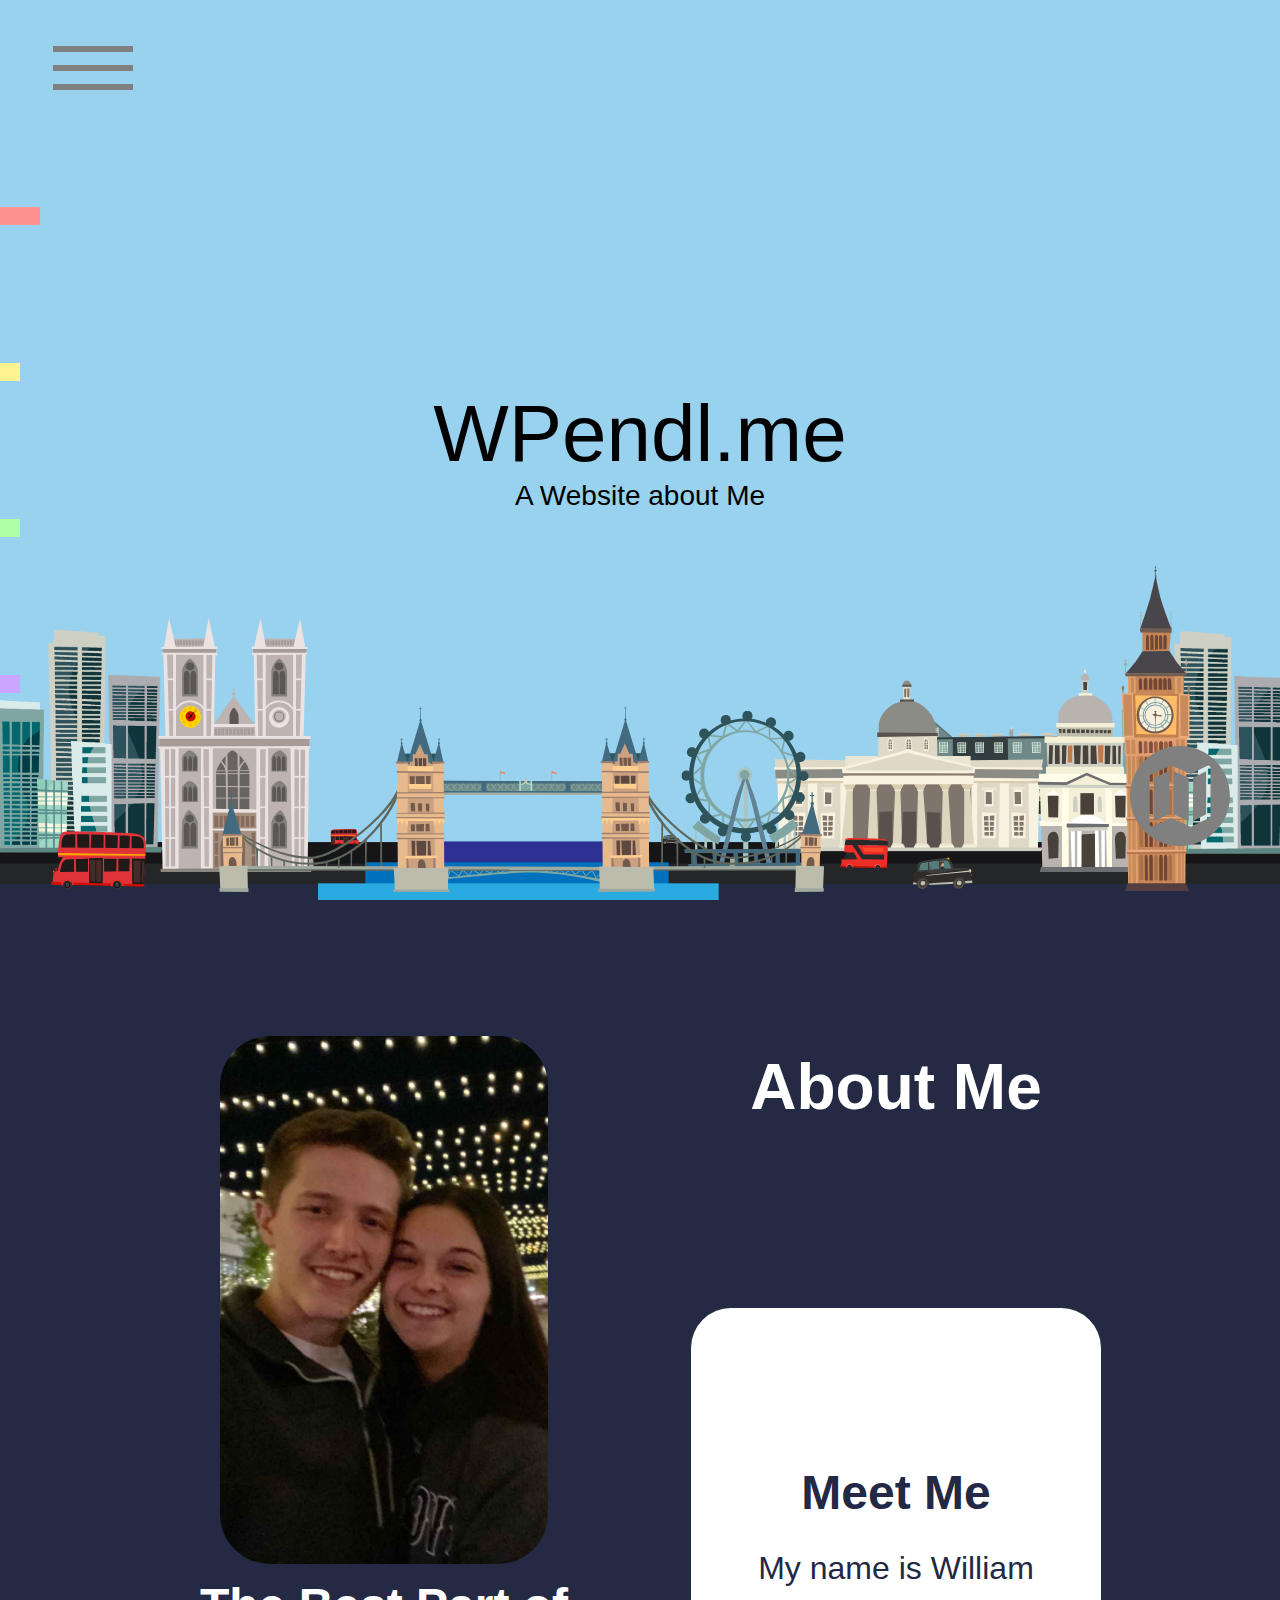
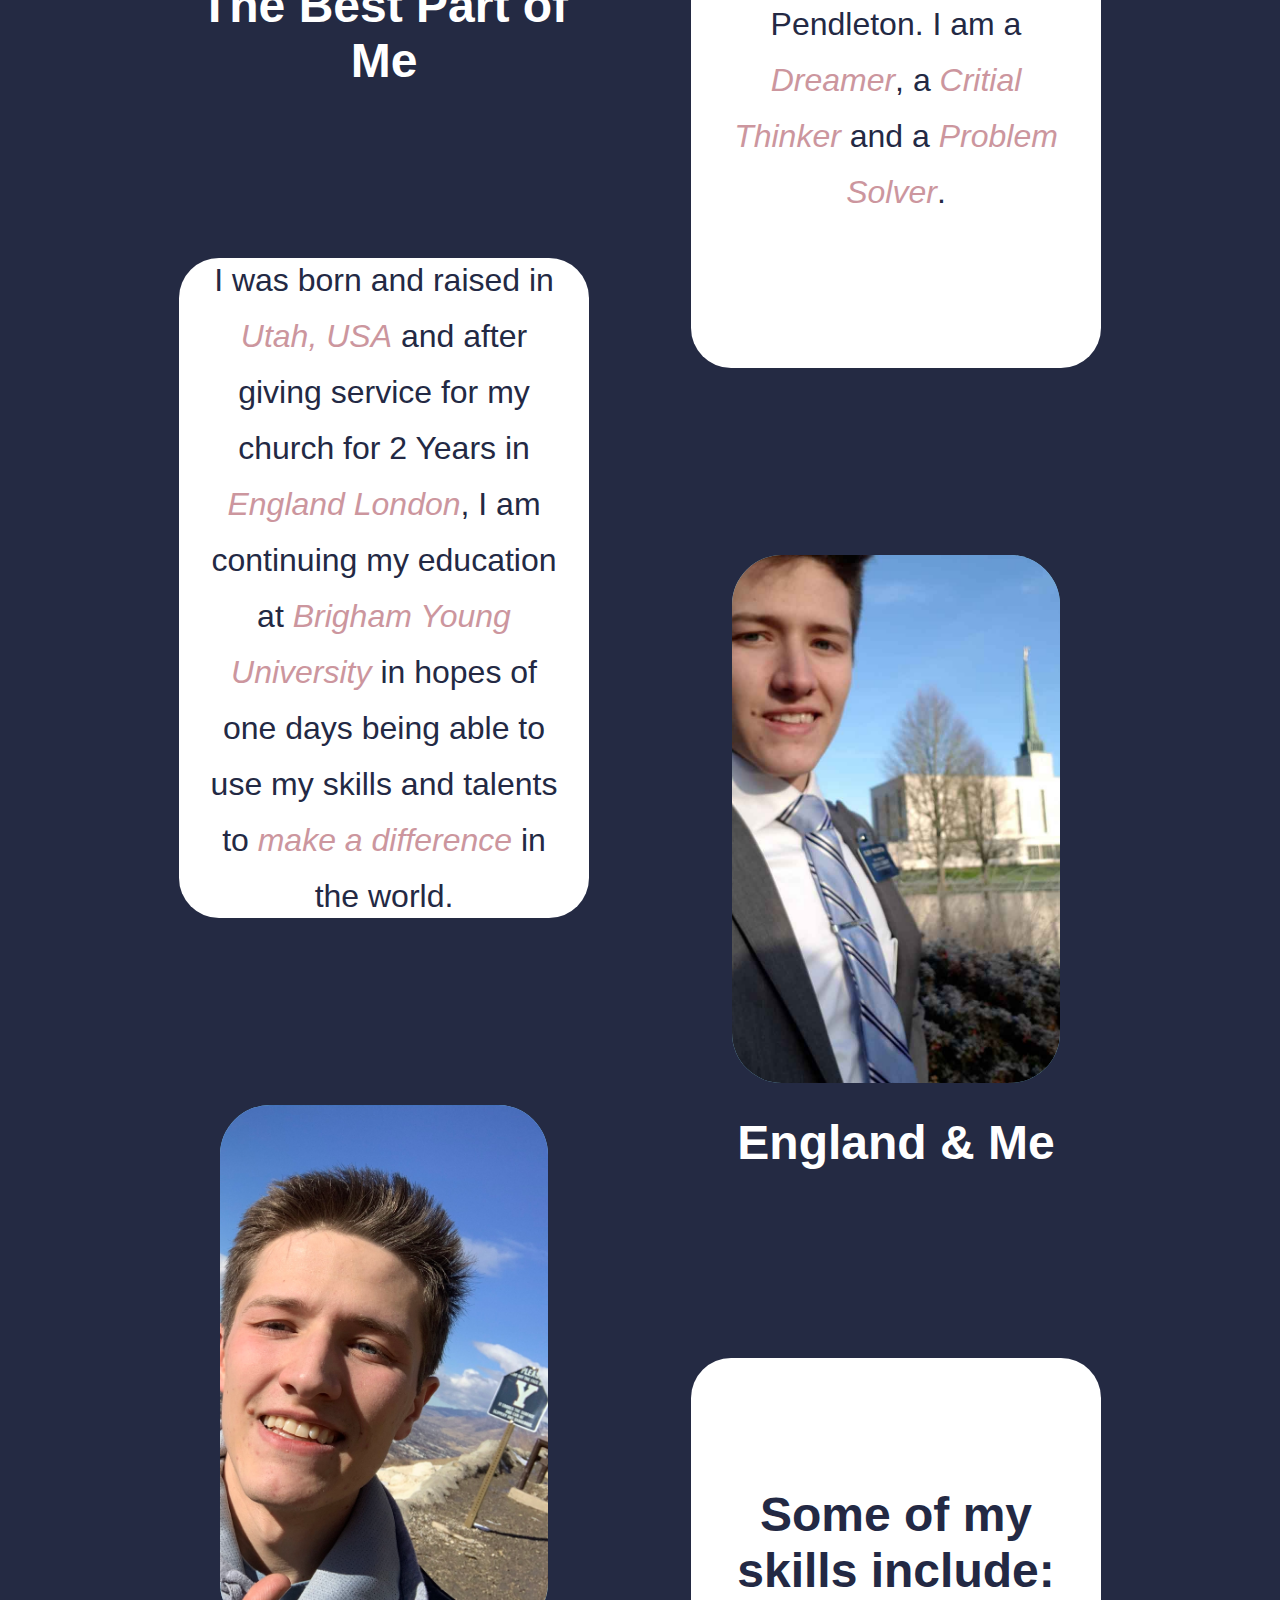
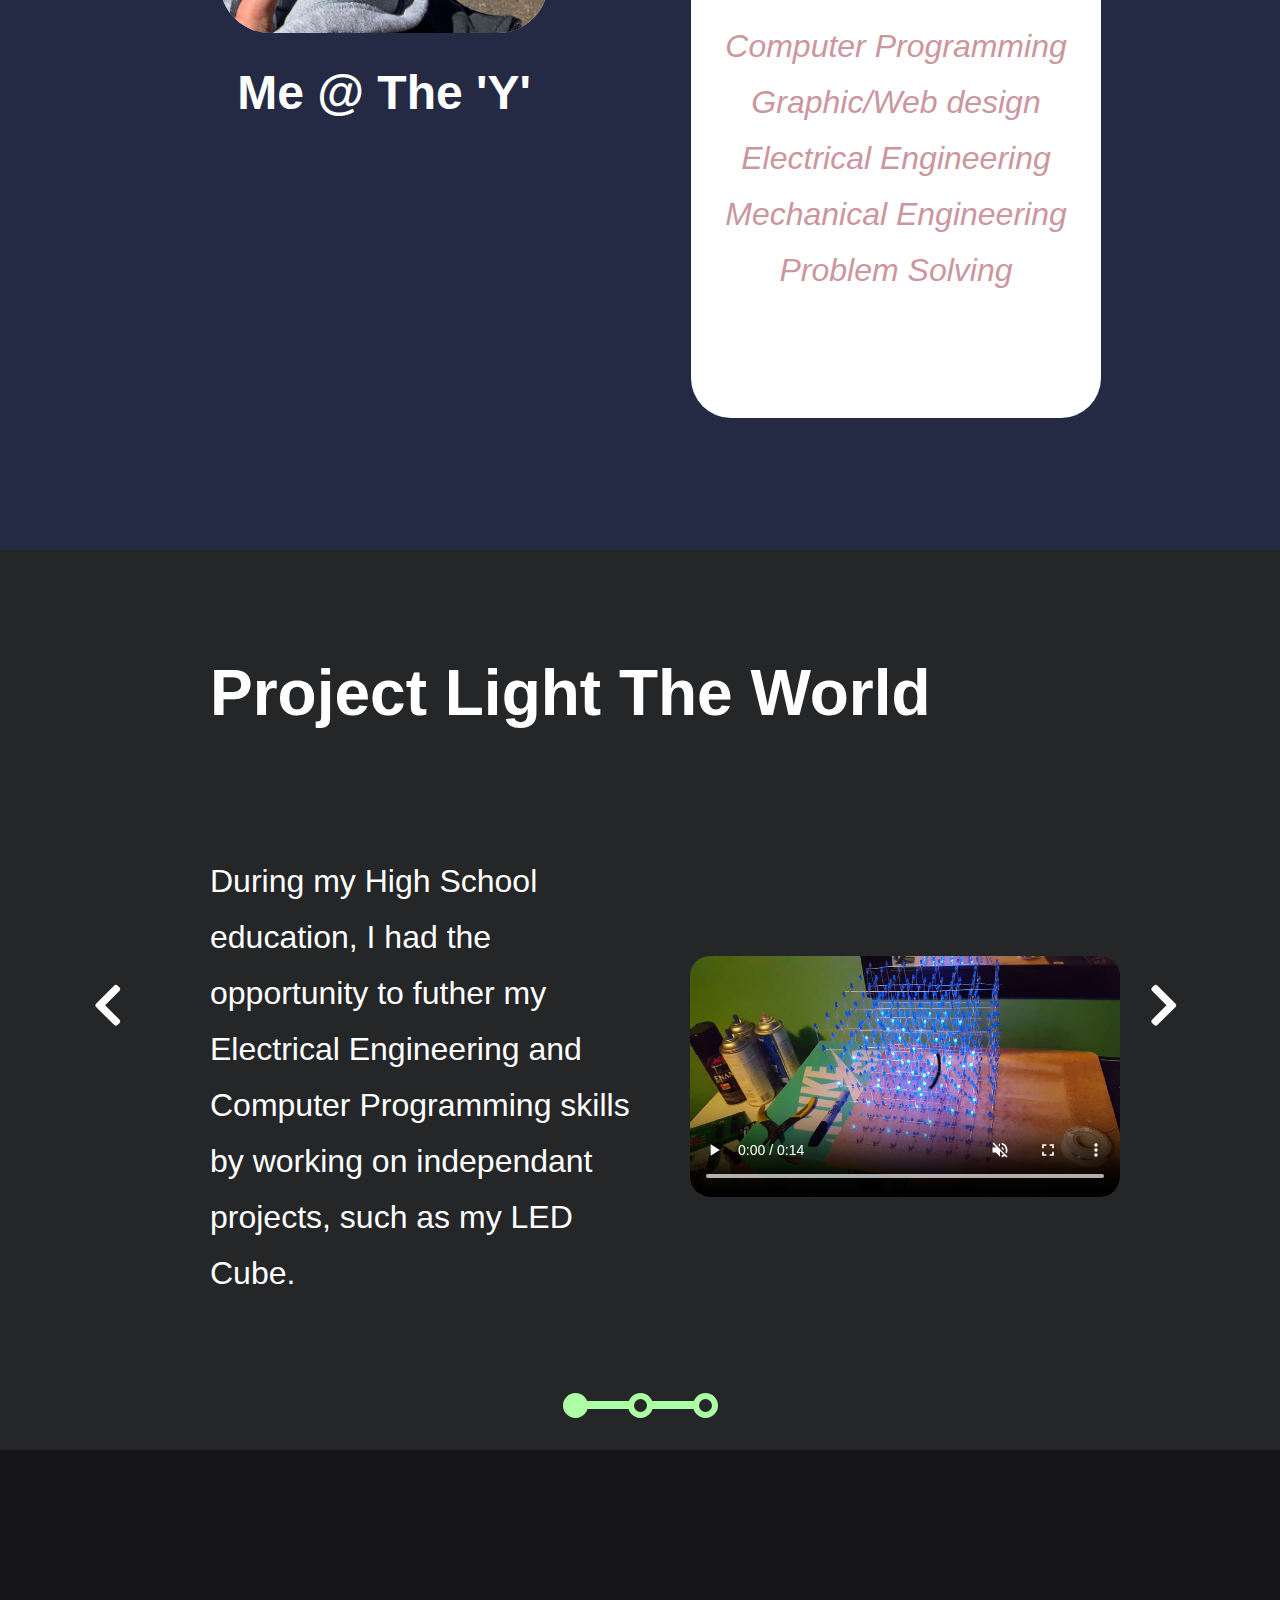
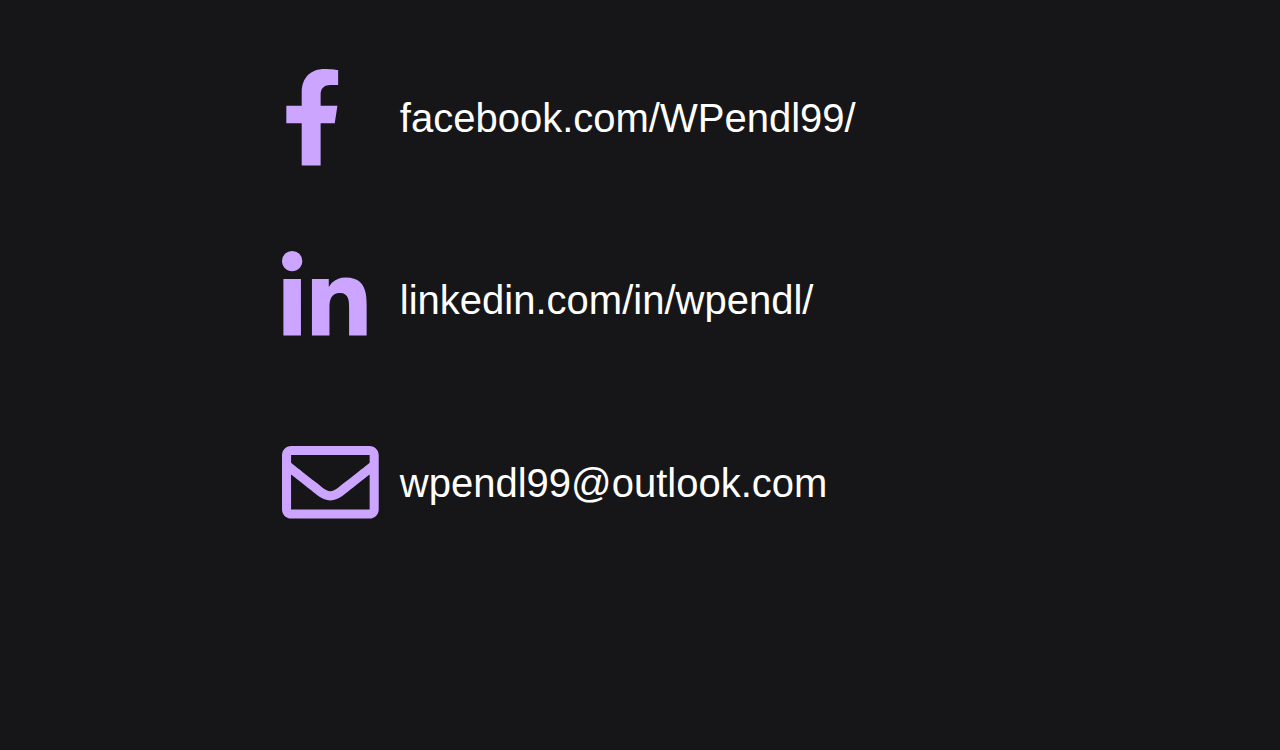
<file: index.html>
<!DOCTYPE html>
<html lang="en">
<head>
    <meta charset="UTF-8">
    <meta name="viewport" content="width=device-width, initial-scale=1.0">
    <title>WPendl.me</title>
    <link rel="apple-touch-icon" sizes="180x180" href="/img/favicon/apple-touch-icon.png">
    <link rel="icon" type="image/png" sizes="32x32" href="/img/favicon/favicon-32x32.png">
    <link rel="icon" type="image/png" sizes="16x16" href="/img/favicon/favicon-16x16.png">
    <link rel="manifest" href="/img/favicon/site.webmanifest">
    <script src="/js/jquery-3.5.1.min.js"></script>
    <link rel="stylesheet" href="css/normalize.css">
    <link rel="stylesheet" href="css/style.css">
    <link href="https://fonts.googleapis.com/css2?family=Fjalla+One&display=swap" rel="stylesheet">
    <link href="https://fonts.googleapis.com/css2?family=Amaranth:wght@700&display=swap" rel="stylesheet">
    <link href="https://fonts.googleapis.com/css2?family=Montserrat&display=swap" rel="stylesheet">
    <link href="https://fonts.googleapis.com/css2?family=Rubik&display=swap" rel="stylesheet">
</head>
<body>
    <header id="MainHeader">
        <div id="MenuButtonContainer" onclick="toggleMenu(this)">
            <div id="Bar1"><div class="bar"></div></div>
            <div id="Bar2"><div class="bar"></div></div>
            <div id="Bar3"><div class="bar"></div></div>
        </div>
        <div style="display: none;">
            <p id="Scroll">Scroll Top</p>
            <p id="ScrollTemp">Scroll Temp</p>
            <p id="Scroll2">Scroll About</p>
            <p id="Scroll3">Scroll Projects</p>
            <p id="Scroll4">Scroll Contact</p>

        </div>
    </header>
    <div id="VisitorLog" class="none" onclick="toggleForm(this)">
        <div id="VisitorLogCont" class="logCont" onclick="stopProp(event)">
            <div class="margin">
                <div id="FormText">
                    <h2>Visitor's Log</h2>
                    <p>Below is a list of Visitors that you have entered into the site</p>
                    <h5>* This information is only stored on your computer *</h3>
                </div>
                <table id="VisitorList">
                    <tr>
                        <th><h4>Name:</h4></th>
                        <th><h4>Address:</h4></th>
                        <th><h4>Phone:</h4></th>
                        <th><h4>Email:</h4></th>
                        <th><h4>Actions:</h4></th>
                    </tr>
                </table>
            </div>
        </div>
        <div id="FormCont" class="logCont dNone" onclick="stopProp(event)">
            <form onsubmit="submitForm(event)" name="VisitorEntry" id="VisitorEntry" class="margin">
                <div id="FormText">
                    <h2>Visitor's Log Entry</h2>
                    <p>Please fill out the information to be included in my personal Visitor's Log</p>
                    <h5>* This information is only stored on your computer *</h3>
                </div>
                <div id="FormInput">
                    <input type="text" id="FirstName" name="FirstName" placeholder="First Name" class="halfIn input redB" required>
                    <input type="text" id="LastName" name="LastName" placeholder="Last Name" class="halfIn input redB" required>
                    <input type="text" id="Street" name="Street" placeholder="Street Address" class="fullIn input yellowB" required>
                    <input type="text" id="City" name="City" placeholder="City" class="halfIn input greenB" required>
                    <input type="text" id="State" name="State" placeholder="State"  class="xsIn input greenB" list="states" maxlength="2" required>
                    <datalist id="states"></datalist>
                    <input type="text" id="Zip" name="Zip" placeholder="Zip Code"  class="sIn input greenB" maxlength="5" onkeypress="return isNumberKey(event)" required>
                    <input type="text" id="Number" name="Number" placeholder="Phone Number" class="halfIn input purpleB" required>
                    <input type="text" id="Email" name="Email" placeholder="Email" class="halfIn input purpleB" required pattern="\w+@\w+.\w+">
                    <div class="halfIn">
                        <p>How did you find me?</p>
                        <ul id="Referral">
                            <li>
                                <label for="SocialMedia" class="inCont">
                                    <input type="checkbox" id='SocialMedia' name='SocialMedia' value="social">
                                    <span class="checkmark"></span>
                                    Social Media
                                </label>
                            </li>
                            <li>
                                <label for="Friend" class="inCont">
                                    <input type="checkbox" id='Friend' name='Friend' value="friend">
                                    <span class="checkmark"></span>
                                    Friend/Colleague
                                </label>
                            </li>
                            <li>
                                <label for="Google" class="inCont">
                                    <input type="checkbox" id='Google' name='Google' value="google">
                                    <span class="checkmark"></span>
                                    Google Search

                                </label>
                            </li>
                            <li>
                                <label for="Other" class="inCont">
                                    <input type="checkbox" id='Other' name='Other' value="other">
                                    <span class="checkmark"></span>
                                    Other
                                </label>
                            </li>
                        </ul>
                    </div>
                    <div class="halfIn comments">
                        <p>Do you have any comments for Me?</p>
                        <textarea rows="8" id="comment" placeholder="Comments for Me" class="commentsText"></textarea>
                    </div>

                </div>
                <button id="SubmitBtn" type="submit">Submit Entry</button>
            </form>
        </div>

        <div id="VisitorLogContToggle" class="toggleBut formBut none" onclick="stopProp(event)">
            <svg class="VisitorLogIcon" viewBox="0 0 783.19 783.19" width="100" height="100" onclick="toggleFormConts(this)">
                <path class="cls-1" d="M560,155.77H223.15a33.73,33.73,0,0,0-33.69,33.69V593.73a33.73,33.73,0,0,0,33.69,33.69H560a33.71,33.71,0,0,0,33.69-33.69V189.46A33.71,33.71,0,0,0,560,155.77ZM391.6,459H256.84V425.28H391.6ZM526.35,391.6H256.84V357.91H526.35Zm0-67.38H256.84V290.53H526.35Zm0-67.38H256.84V223.15H526.35ZM560,155.77H223.15a33.73,33.73,0,0,0-33.69,33.69V593.73a33.73,33.73,0,0,0,33.69,33.69H560a33.71,33.71,0,0,0,33.69-33.69V189.46A33.71,33.71,0,0,0,560,155.77ZM391.6,459H256.84V425.28H391.6ZM526.35,391.6H256.84V357.91H526.35Zm0-67.38H256.84V290.53H526.35Zm0-67.38H256.84V223.15H526.35ZM560,155.77H223.15a33.73,33.73,0,0,0-33.69,33.69V593.73a33.73,33.73,0,0,0,33.69,33.69H560a33.71,33.71,0,0,0,33.69-33.69V189.46A33.71,33.71,0,0,0,560,155.77ZM391.6,459H256.84V425.28H391.6ZM526.35,391.6H256.84V357.91H526.35Zm0-67.38H256.84V290.53H526.35Zm0-67.38H256.84V223.15H526.35ZM560,155.77H223.15a33.73,33.73,0,0,0-33.69,33.69V593.73a33.73,33.73,0,0,0,33.69,33.69H560a33.71,33.71,0,0,0,33.69-33.69V189.46A33.71,33.71,0,0,0,560,155.77ZM391.6,459H256.84V425.28H391.6ZM526.35,391.6H256.84V357.91H526.35Zm0-67.38H256.84V290.53H526.35Zm0-67.38H256.84V223.15H526.35ZM391.6,0C175.32,0,0,175.32,0,391.59s175.32,391.6,391.6,391.6,391.59-175.33,391.59-391.6S607.87,0,391.6,0ZM627.42,593.73A67.38,67.38,0,0,1,560,661.11H223.15a67.38,67.38,0,0,1-67.38-67.38V189.46a67.38,67.38,0,0,1,67.38-67.38H560a67.38,67.38,0,0,1,67.38,67.38ZM560,155.77H223.15a33.73,33.73,0,0,0-33.69,33.69V593.73a33.73,33.73,0,0,0,33.69,33.69H560a33.71,33.71,0,0,0,33.69-33.69V189.46A33.71,33.71,0,0,0,560,155.77ZM391.6,459H256.84V425.28H391.6ZM526.35,391.6H256.84V357.91H526.35Zm0-67.38H256.84V290.53H526.35Zm0-67.38H256.84V223.15H526.35ZM560,155.77H223.15a33.73,33.73,0,0,0-33.69,33.69V593.73a33.73,33.73,0,0,0,33.69,33.69H560a33.71,33.71,0,0,0,33.69-33.69V189.46A33.71,33.71,0,0,0,560,155.77ZM391.6,459H256.84V425.28H391.6ZM526.35,391.6H256.84V357.91H526.35Zm0-67.38H256.84V290.53H526.35Zm0-67.38H256.84V223.15H526.35ZM560,155.77H223.15a33.73,33.73,0,0,0-33.69,33.69V593.73a33.73,33.73,0,0,0,33.69,33.69H560a33.71,33.71,0,0,0,33.69-33.69V189.46A33.71,33.71,0,0,0,560,155.77ZM391.6,459H256.84V425.28H391.6ZM526.35,391.6H256.84V357.91H526.35Zm0-67.38H256.84V290.53H526.35Zm0-67.38H256.84V223.15H526.35Z"/>            </svg>
            </svg>
        </div>
        <div id="NewVisitorLogContToggle" class="toggleBut formBut" onclick="stopProp(event)">
            <svg class="VisitorLogIcon" viewBox="0 0 783.19 783.19" width="100" height="100" onclick="toggleFormConts(this)">
                <path class="cls-1" d="M406.47,251.27,166.33,491.41l-11,99.71,99.7-11,240-240ZM250.4,470.05,393.62,326.83l26,26L276.42,496.07ZM406.47,251.27,166.33,491.41l-11,99.71,99.7-11,240-240ZM250.4,470.05,393.62,326.83l26,26L276.42,496.07ZM551.24,252.68l-.06-.05-57.39-57.4a22.07,22.07,0,0,0-31.22,0l-.06,0-29.89,29.89,88.67,88.67,29.89-29.89A22.08,22.08,0,0,0,551.24,252.68Zm0,0-.06-.05-57.39-57.4a22.07,22.07,0,0,0-31.22,0l-.06,0-29.89,29.89,88.67,88.67,29.89-29.89A22.08,22.08,0,0,0,551.24,252.68Zm-144.77-1.41L166.33,491.41l-11,99.71,99.7-11,240-240ZM250.4,470.05,393.62,326.83l26,26L276.42,496.07ZM406.47,251.27,166.33,491.41l-11,99.71,99.7-11,240-240ZM250.4,470.05,393.62,326.83l26,26L276.42,496.07ZM551.24,252.68l-.06-.05-57.39-57.4a22.07,22.07,0,0,0-31.22,0l-.06,0-29.89,29.89,88.67,88.67,29.89-29.89A22.08,22.08,0,0,0,551.24,252.68Zm0,0-.06-.05-57.39-57.4a22.07,22.07,0,0,0-31.22,0l-.06,0-29.89,29.89,88.67,88.67,29.89-29.89A22.08,22.08,0,0,0,551.24,252.68ZM166.33,491.41l-11,99.71,99.7-11,240-240-88.53-88.81Zm110.09,4.66-26-26L393.62,326.83l26,26ZM391.6,0C175.32,0,0,175.32,0,391.59s175.32,391.6,391.6,391.6,391.59-175.33,391.59-391.6S607.87,0,391.6,0ZM265.49,616,136.72,630.12l-2.21.18A18.39,18.39,0,0,1,116,612a19.05,19.05,0,0,1,.11-2.14l14.17-128.77a18.39,18.39,0,0,1,5.33-10.86L392.09,213.77l3.06-3.06,41.42-41.42a58.88,58.88,0,0,1,83.26-.08l.08.08,57.21,57.21a58.89,58.89,0,0,1,.09,83.26l-.09.08L276.34,610.62A18.34,18.34,0,0,1,265.49,616ZM649.6,630.3H355.26a18.4,18.4,0,0,1,0-36.79H649.6a18.4,18.4,0,1,1,0,36.79ZM551.24,252.68l-.06-.05-57.39-57.4a22.07,22.07,0,0,0-31.22,0l-.06,0-29.89,29.89,88.67,88.67,29.89-29.89A22.08,22.08,0,0,0,551.24,252.68ZM166.33,491.41l-11,99.71,99.7-11,240-240-88.53-88.81Zm110.09,4.66-26-26L393.62,326.83l26,26Zm130.05-244.8L166.33,491.41l-11,99.71,99.7-11,240-240ZM250.4,470.05,393.62,326.83l26,26L276.42,496.07ZM551.24,252.68l-.06-.05-57.39-57.4a22.07,22.07,0,0,0-31.22,0l-.06,0-29.89,29.89,88.67,88.67,29.89-29.89A22.08,22.08,0,0,0,551.24,252.68Zm0,0-.06-.05-57.39-57.4a22.07,22.07,0,0,0-31.22,0l-.06,0-29.89,29.89,88.67,88.67,29.89-29.89A22.08,22.08,0,0,0,551.24,252.68Zm-144.77-1.41L166.33,491.41l-11,99.71,99.7-11,240-240ZM250.4,470.05,393.62,326.83l26,26L276.42,496.07ZM406.47,251.27,166.33,491.41l-11,99.71,99.7-11,240-240ZM250.4,470.05,393.62,326.83l26,26L276.42,496.07ZM551.24,252.68l-.06-.05-57.39-57.4a22.07,22.07,0,0,0-31.22,0l-.06,0-29.89,29.89,88.67,88.67,29.89-29.89A22.08,22.08,0,0,0,551.24,252.68Zm-144.77-1.41L166.33,491.41l-11,99.71,99.7-11,240-240ZM250.4,470.05,393.62,326.83l26,26L276.42,496.07Z"/>
            </svg>
        </div>

    </div>
    <div id="VisitorLogToggle" class="toggleBut">
        <svg class="VisitorLogIcon" viewBox="0 0 783.19 783.19" width="100" height="100" onclick="toggleForm(this)">
            <polygon class="cls-1" points="186.8 249.7 306.26 196.61 306.26 534.72 186.8 587.81 186.8 249.7"/><polygon class="cls-1" points="340.4 196.61 459.86 249.7 459.86 587.81 340.4 534.72 340.4 196.61"/><polygon class="cls-1" points="494 249.16 596.4 197.96 596.4 535.26 494 586.46 494 249.16"/><path class="cls-1" d="M391.6,0C175.32,0,0,175.32,0,391.59s175.32,391.6,391.6,391.6,391.59-175.33,391.59-391.6S607.87,0,391.6,0ZM630.53,545.81a17.07,17.07,0,0,1-9.44,15.28L484.56,629.35c-.28.19-.58.07-.85.19a15.07,15.07,0,0,1-12.92.29c-.26-.15-.53-.05-.79-.15l-146.67-65.2-146.67,65.2a17.08,17.08,0,0,1-24-15.6V238.61A17.09,17.09,0,0,1,162.8,223l153.6-68.26c.24-.11.51-.12.77-.23a17.87,17.87,0,0,1,2-.61,18.1,18.1,0,0,1,2.07-.43,26.26,26.26,0,0,1,4.16,0,18.1,18.1,0,0,1,2.07.43,17.87,17.87,0,0,1,2,.61c.26.11.53.12.77.23l146.24,65,129.34-64.68a17.06,17.06,0,0,1,24.69,15.28Z"/>
        </svg>
    </div>
    <aside id="MenuCont">
        <div id="LinksCont" class="menuConts">
            <div id="HomeLink" class="menuLinks" onclick="scrollToSpot(this, '#Home');" onmouseover="setLink(this,'Home')" onmouseout="getTab()"><p>Home</p></div>
            <div id="AboutLink" class="menuLinks" onclick="scrollToSpot(this, '#About');" onmouseover="setLink(this,'About')" onmouseout="getTab()"><p>About</p></div>
            <div id="ProjectsLink" class="menuLinks" onclick="scrollToSpot(this, '#Projects');" onmouseover="setLink(this,'Projects')" onmouseout="getTab()"><p>Projects</p></div>
            <div id="ContactLink" class="menuLinks" onclick="scrollToSpot(this, '#Contact');" onmouseover="setLink(this,'Contact')" onmouseout="getTab()"><p>Contact</p></div>
        </div>
    </aside>
    <aside id="PageTabs">
        <div id="TabCont" class="menuConts">
            <div id="HomeTab" class="tab" onclick="scrollToSpot(this, '#Home');"></div>
            <div id="AboutTab" class="tab" onclick="scrollToSpot(this, '#About');"></div>
            <div id="ProjectsTab" class="tab" onclick="scrollToSpot(this, '#Projects');"></div>
            <div id="ContactTab" class="tab" onclick="scrollToSpot(this, '#Contact');"></div>
        </div>
    </aside>
    <main id="Home">
        <div id="HomeCont">
            <h1 id="Title">WPendl.me</h1>
            <h4 id="Subtitle">A Website about Me</h2>
        </div>
        <footer id="HomeFooter" class="d">
            <img src="/img/home/Layer1.svg" id="London1" class="londonScene" alt="">
            <img src="/img/home/Layer2.svg" id="London2" class="londonScene" alt="">
            <img src="/img/home/Layer3.svg" id="London3" class="londonScene" alt="">
        </footer>
        <footer id="HomeFooter" class="m">
            <img src="/img/home/mFoot.svg" id="FootM" class="londonScene" alt="">
        </footer>
    </main>
    <section id="About" style="background-color: #242A43;">
        <div id="AboutSection">
            <div id="AboutGrid">
                <h2 class="aboutHeader">About Me</h2>
                <div class="picSec aboutCard">
                    <img src="/img/about/ME.JPG" alt="The Best Part of Me">
                    <h3></h3>
                </div>
                <div class="textSec aboutCard">
                    <h3>Meet Me</h3>
                    <p>My name is William Pendleton. I am a <em>Dreamer</em>, a <em>Critial Thinker</em> and a <em>Problem Solver</em>.</p>
                </div>
                <div class="picSec aboutCard">
                    <img src="/img/about/Mission.jpg" alt="England & Me">
                    <h3></h3>
                </div>
                <div class="textSec aboutCard">
                    <p>I was born and raised in <em>Utah, USA</em> and after giving service for my church for 2 Years in <em>England London</em>, I am continuing my education at <em>Brigham Young University</em> in hopes of one days being able to use my skills and talents to <em>make a difference</em> in the world.</p>
                </div>
                <div class="picSec aboutCard">
                    <img src="/img/about/BYU.jpg" alt="Me @ The 'Y'" style="object-position: 100% 0%;">
                    <h3></h3>
                </div>
                <div class="textSec aboutCard">
                    <h3>Some of my skills include:</h3>
                    <ul class="aboutUL">
                        <li><em>Computer Programming</em></li>
                        <li><em>Graphic/Web design</em></li>
                        <li><em>Electrical Engineering</em></li>
                        <li><em>Mechanical Engineering</em></li>
                        <li><em>Problem Solving</em></li>
                    </ul>
                    <p></p>
                </div>
                <h1 class="aboutHeader"></h1>
            </div>
        </div>
    </section>
    <section id="Projects" style="background-color: #242628;">
        <div id="ProjectsCont">
            <div id="Carousel">
                <svg id="LeftCarBut" class="projectsBut" viewBox="0 0 2048 2048" width="10" height="10">
                    <path fill="white" d="M34.52 239.03L228.87 44.69c9.37-9.37 24.57-9.37 33.94 0l22.67 22.67c9.36 9.36 9.37 24.52.04 33.9L131.49 256l154.02 154.75c9.34 9.38 9.32 24.54-.04 33.9l-22.67 22.67c-9.37 9.37-24.57 9.37-33.94 0L34.52 272.97c-9.37-9.37-9.37-24.57 0-33.94z"></path>
                </svg>
                <svg id="RightCarBut" class="projectsBut" viewBox="0 0 2048 2048" width="10" height="10">
                    <path fill="white" d="M285.476 272.971L91.132 467.314c-9.373 9.373-24.569 9.373-33.941 0l-22.667-22.667c-9.357-9.357-9.375-24.522-.04-33.901L188.505 256 34.484 101.255c-9.335-9.379-9.317-24.544.04-33.901l22.667-22.667c9.373-9.373 24.569-9.373 33.941 0L285.475 239.03c9.373 9.372 9.373 24.568.001 33.941z"></path>
                </svg>
                <div class="carouselSlide">
                    <h2 class="projectHeader">Project Light The World</h2>
                    <div class="projectMain">
                        <div class="projectText projectDiv">
                            <p>
                                During my High School education, I had the opportunity to futher my Electrical Engineering and Computer Programming skills by working on independant projects, such as my LED Cube.
                            </p>
                        </div>
                        <hr>
                        <div class="projectMedia projectDiv">
                            <video width="100%" height="auto" autoplay controls muted loop>
                                <source src="/img/project/MovieLit.mp4" type="video/mp4">
                            </video>
                        </div>
                    </div>
                </div>
                <div class="carouselSlide">
                    <h2 class="projectHeader">Project Inspire</h2>
                    <div class="projectMain">
                        <div class="projectText projectDiv">
                            <p>
                                While I was serving in London, I had the opportunity to design and create weekly publications that I published to my peers. This required my experience in graphic design to help create material that was both motivating and appealing.
                            </p>
                        </div>
                        <hr>
                        <div id="ProjectImgDiv" class="projectMedia projectDiv">
                            <img class="projectPic" src="/img/project/img-1" alt="">
                            <img class="projectPic" src="/img/project/img-2" alt="">
                            <img class="projectPic" src="/img/project/img-3" alt="">
                            <img class="projectPic" src="/img/project/img-4" alt="">
                            <img class="projectPic" src="/img/project/img-5" alt="">
                        </div>
                    </div>
                </div>
                <div class="carouselSlide">
                    <h2 class="projectHeader">Project Freelance</h2>
                    <div class="projectMain">
                        <div class="projectText projectDiv">
                            <p>
                                During my free time now, I like to work on independent projects that will help me to continue to learn and grow my current skills and abilities. One of those independent projects is working as a freelancer to make websites for companies.
                            </p>
                        </div>
                        <hr>
                        <div class="projectMedia projectDiv">
                            <h3>Check out my other sites:</h3>
                            <a href="https://www.giantrw.com">Giant Rent and Wash</a>
                            <a href="https://www.annamerican.com">Ann American</a>
                            <a href="https://www.lcbapartments.com">LCB Apartments</a>
                            <h5>Just to name a few....</h5>
                        </div>
                    </div>
                </div>
            </div>
            <div id="CarouselIndicatorCont">
                <div id="CarouselIndicator">
                    <div id="CarouselIndicatorBarCont">
                        <div id="CarouselIndicatorBar"></div>
                    </div>
                </div>
            </div>
        </div>
    </section>
    <section id="Contact" style="background-color: #161619;">
        <div id="ContactCont">
            <div class="contactRow">
                <svg class="aboutIcon" viewBox="0 0 520 520" width="100" height="100">
                    <path fill="#CBA5FF" d="M 279.14 288 l 14.22 -92.66 h -88.91 v -60.13 c 0 -25.35 12.42 -50.06 52.24 -50.06 h 40.42 V 6.26 S 260.43 0 225.36 0 c -73.22 0 -121.08 44.38 -121.08 124.72 v 70.62 H 22.89 V 288 h 81.39 v 224 h 100.17 V 288 Z"></path>
                </svg>
                <a class="contactA" href="https://www.facebook.com/wakowiio/">facebook.com/WPendl99/</a>
            </div>
            <div class="contactRow">
                <svg class="aboutIcon" viewBox="0 0 520 520" width="100" height="100">
                    <path fill="#CBA5FF" d="M 100.28 448 H 7.4 V 148.9 h 92.88 Z M 53.79 108.1 C 24.09 108.1 0 83.5 0 53.8 a 53.79 53.79 0 0 1 107.58 0 c 0 29.7 -24.1 54.3 -53.79 54.3 Z M 447.9 448 h -92.68 V 302.4 c 0 -34.7 -0.7 -79.2 -48.29 -79.2 c -48.29 0 -55.69 37.7 -55.69 76.7 V 448 h -92.78 V 148.9 h 89.08 v 40.8 h 1.3 c 12.4 -23.5 42.69 -48.3 87.88 -48.3 c 94 0 111.28 61.9 111.28 142.3 V 448 Z"></path>
                </svg>
                <a class="contactA"href="https://www.linkedin.com/in/wpendl/">linkedin.com/in/wpendl/</a>
            </div>
            <div class="contactRow">
                <svg class="aboutIcon" viewBox="0 0 520 520" width="100" height="100">
                    <path fill="#CBA5FF" d="M 464 64 H 48 C 21.49 64 0 85.49 0 112 v 288 c 0 26.51 21.49 48 48 48 h 416 c 26.51 0 48 -21.49 48 -48 V 112 c 0 -26.51 -21.49 -48 -48 -48 Z m 0 48 v 40.805 c -22.422 18.259 -58.168 46.651 -134.587 106.49 c -16.841 13.247 -50.201 45.072 -73.413 44.701 c -23.208 0.375 -56.579 -31.459 -73.413 -44.701 C 106.18 199.465 70.425 171.067 48 152.805 V 112 h 416 Z M 48 400 V 214.398 c 22.914 18.251 55.409 43.862 104.938 82.646 c 21.857 17.205 60.134 55.186 103.062 54.955 c 42.717 0.231 80.509 -37.199 103.053 -54.947 c 49.528 -38.783 82.032 -64.401 104.947 -82.653 V 400 H 48 Z"></path>
                </svg>
                <a class="contactA" href="mailto:wpendl99@outlook.com">wpendl99@outlook.com</a>
            </div>
        </div>
    </section>
    <script src="js/jquery.mask.min.js"></script>
    <script src="js/validate.js"></script>
    <script src="js/script.js"></script>
    <script src="js/model.js"></script>
    <script src="js/view.js"></script>
    <script src="js/controller.js"></script>
</body>
</html>
</file>
<file: css/style.css>
:root{
    --red: #FF9090;
    --yellow: #FFF290; 
    --green: #ACFFA5;
    --purple: #CBA5FF;
}

body::-webkit-scrollbar {
    display: none;
    overflow-x: hidden;
}

body{
    -ms-overflow-style: none;
    scrollbar-width: none;
    overflow-x: hidden;
}

html{
    overflow-x: hidden;
}

#MainHeader{
    position: fixed;
    width: 100vw;
    height: 15%;
    z-index: 30;
    box-sizing: border-box;
    padding: 40px;
    display: flex;
    flex-direction: row;
    justify-content: space-between;
    align-items: center;
    /*background-color: rgba(255, 255, 255, .3);*/
}

#MenuButtonContainer{
    margin: 0px 13px;
    z-index: 25;
    cursor: pointer;
    display: inline;
    height: fit-content;
}

#MenuButtonContainer::after{
    content: "";
    position: fixed;
    padding: 50px 60px;
    -webkit-transform: translate(-17%, -80%);
    transform: translate(-17%, -80%);
}

#Bar1, #Bar2, #Bar3{
    transition: .2s cubic-bezier(.13,1.27,.82,1);
}

.bar{
    position: relative;
    box-sizing: border-box;
    background-color: gray;
    width: 80px;
    height: 6px;
    margin: 13px auto;
    transition: .2s cubic-bezier(.13,1.27,.82,1);
}

#Bar1.change .bar {
    -webkit-transform: rotate(-45deg);
    transform: rotate(-45deg);
}

#Bar1.change{
    -webkit-transform: translate(0px,19px);
    transform: translate(0px, 19px);
}

#Bar2.change .bar{width:0px;}

#Bar3.change .bar{
    -webkit-transform: rotate(45deg);
    transform: rotate(45deg);
}

#Bar3.change{
    -webkit-transform: translate(-0px,-19px);
    transform: translate(0px, -19px);
}

#MenuCont{
    position: fixed;
    z-index: 20;
    height: 100vh;
    background-color: rgba(0, 0, 0, .4);
    display: flex;
    flex-direction: column;
    justify-content: center;
    align-items: center;
    -webkit-transform: translate(-100%, 19px);
    transform: translate(-100%, 0px);
    transition: .2s ease-out;
}

#MenuCont.change{
    -webkit-transform: translate(0%, 19px);
    transform: translate(0%, 0px);
}

#LinksCont{
    margin: 5vw;
}

.menuConts{
    margin: auto 0;
    height: 54vh;
    display: flex;
    flex-direction: column;
    justify-content: space-between;
}

.menuLinks{
    box-sizing: border-box;
    display: flex;
    align-items: center;
    height: 8vh;
    width: 350px;
    max-width: 80vw;
    border-radius: 80px;
    text-align: center;
    cursor: pointer;
    background-color: white;
    font-family: 'Proxima Nova', Arial, Helvetica, sans-serif;
    font-weight: 600;
    font-size: 40px;
    transition: .1s ease-in-out;
}

.none{
    opacity: 0;
    z-index: -1 !important;
}

.dNone{
    display: none;
}

#VisitorLog{
    position: fixed;
    z-index: 50;
    height: 100vh;
    width: 100vw;
    transition: .2s ease-out;
    backdrop-filter: blur(6px);
    display: flex;
    flex-direction: column;
    align-items: center;
    justify-content: start;
    overflow: scroll;
    -ms-overflow-style: none;
    scrollbar-width: none;
    overflow-x: hidden;
    font-family: 'Monserrat', sans-serif;
    color: #232944;
}

#VisitorLog::-webkit-scrollbar {
    display: none;
    overflow-x: hidden;
}

.toggleBut{
    position: fixed;
    fill: gray;
    margin: 50px;
    right: 0;
    bottom: 0;
    z-index: 55;
    cursor: pointer;
    transition: .1s cubic-bezier(.1,1.59,1,1.07);
}

.toggleBut:hover{
    filter: brightness(1.4);
}

#VisitorList{
    width: 100%;
    table-layout: auto;
    border: 1px solid #232944;
    border-collapse: collapse;
}

td{
    border: 1px solid #232944;
    line-height: 2rem;
}

th{
    border: 1px solid #232944;
    background-color: #abd0e6;
    text-align: left;
}

tr:nth-child(odd){
    background-color: lightgray;
}

.remove{
    color: red;
    cursor: pointer;
}

.logCont{
    background-color: white;
    width: 60vw;
    height: auto;
    padding: 50px;
    border-radius: 50px;
    box-shadow: -3px 3px 20px black;
    margin: 50px;
    font-family: 'Monserrat', sans-serif;
    color: #232944;
}

.margin{
    margin: 50px;
}

#FormText > *{
    margin: 0px;
}

#FormInput{
    display: grid;
    width: 100%;
    grid-template-columns: repeat(6, minmax(0, 1fr));
    grid-gap: 1rem;
}

input:focus{
    outline:0;
}

.fullIn{
    grid-column: span 6;
}

.halfIn{
    grid-column: span 3;
}

.sIn{
    grid-column: span 2;
}

.xsIn{
    grid-column: span 1;
}

.input{
    padding: 10px 20px;
    border-radius: 50px;
    border-style: solid;
    border-width: 8px;
    border-color: gray;
    color: #232944;
    appearance: none;
    transition: all .1s ease;
}

.input::placeholder{
    color: gray;
}

.input:focus, .input:focus::placeholder{
    color: #232944;
    background-color: white;
}

.input:active{
    filter: brightness(.9);
}

.redB:focus{
    border-color: var(--red);
}

.yellowB:focus{
    border-color: var(--yellow);
}

.greenB:focus{
    border-color: var(--green);
}

.purpleB:focus{
    border-color: var(--purple);
}

#Referral li{
    list-style-type: none;
}

.inCont{
    display: flex;
    align-items: center;
    position: relative;
    padding-left: 15px;
    margin-bottom: 12px;
    cursor: pointer;
    font-size: 22px;
    -webkit-user-select: none;
    -moz-user-select: none;
    -ms-user-select: none;
    user-select: none;
}

.inCont input {
    position: absolute;
    opacity: 0;
    cursor: pointer;
    height: 0;
    width: 0;
}

.checkmark {
    position: relative;
    height: 25px;
    width: 25px;
    margin-right: 15px;
    background-color: #eee;
    transition: all .1s ease;
}

.inCont:hover input ~ .checkmark {
    filter: brightness(.95);
}
  
.inCont input:checked ~ .checkmark {
    background-color: #2196F3;
    box-shadow: -1px 1px 4px gray;
}

#Referral>li:nth-child(1) label input:checked ~ .checkmark{
    background-color: var(--red);
}

#Referral>li:nth-child(2) label input:checked ~ .checkmark{
    background-color: var(--yellow);
}

#Referral>li:nth-child(3) label input:checked ~ .checkmark{
    background-color: var(--green);
}

#Referral>li:nth-child(4) label input:checked ~ .checkmark{
    background-color: var(--purple);
}

.checkmark:after {
    content: "";
    position: absolute;
    display: none;
}

.inCont input:checked ~ .checkmark:after {
    display: block;
}

.inCont .checkmark:after {
    left: 9px;
    top: 5px;
    width: 5px;
    height: 10px;
    border: solid white;
    border-width: 0 3px 3px 0;
    -webkit-transform: rotate(45deg);
    -ms-transform: rotate(45deg);
    transform: rotate(45deg);
}

.commentsText{
    width: 100%;
    resize: none;
    border-radius: 20px;
    padding: 20px;
}

.commentsText:focus{
    outline: none;
}

#SubmitBtn{
    margin: 0 auto;
    display: block;
    width: 50%;
    border-radius: 50px;
    border-width: 10px;
    border-style: solid;
    border-color: lightgray;
    color: #232944;
    box-shadow: -3px 3px 4px grey;
    padding: 10px;
    font-size: 1.5rem;
    background-size: 250%;
    background-image: linear-gradient(to right, white 0%, white 45%, var(--yellow) 55%, var(--red) 100%);
    transition: all .2s ease;
}

#SubmitBtn:hover{
    background-position: right center;
    filter: brightness(1.1);
    box-shadow: 0px 0px 2px grey;
    color: #EEEEEE;
}

#SubmitBtn:focus{
    outline: none;
    filter: brightness(.8);
    border-color: gray;
}



#HomeLink{
    border: 10px solid #FF9090;
}

#HomeLink:hover{
    background-color: #FF9090;
}

#AboutLink{
    border: 10px solid #FFF290;
}

#AboutLink:hover{
    background-color:  #FFF290;
}

#ProjectsLink{
    border: 10px solid #ACFFA5;
}

#ProjectsLink:hover{
    background-color: #ACFFA5;
}

#ContactLink{
    border: 10px solid #CBA5FF;
}

#ContactLink:hover{
    background-color: #CBA5FF;
}

.menuLinks p{
    margin: auto auto;
}

.tabs{
    display: flex;
    flex-direction: row;
    align-items: center;
}


#PageTabs{
    position: fixed;
    display: flex;
    flex-direction: column;
    align-items: center;
    height: 100vh;
    z-index: 20;
}

.tab{
    height: 2vh;
    width: 20px;
    transition: .2s cubic-bezier(.1,1.59,1,1.07);
    cursor: pointer;
}

.tab::after{
    content: "";
    position: fixed;
    width: 50px;
    height: 6vh;
    -webkit-transform: translate(0%, -38%);
    transform: translate(0%, -38%);
}

#HomeTab{
    background-color: #FF9090;
}

#AboutTab{
    background-color: #FFF290;
}

#ProjectsTab{
    background-color: #ACFFA5;
}

#ContactTab{
    background-color: #CBA5FF;
}

#Home{
    position: relative;
    display: block;
    height: 100vh;
    background-color: #98D2EF;

}

#HomeCont{
    position: absolute;
    width: 100vw;
    height: 100vh;
    display: flex;
    align-items: center;
    justify-content: center;
    flex-direction: column;
}

#Title{
    font-family: 'Monserrat', sans-serif;
    font-size: 80px;
    font-weight: 500;
    margin: 0;
}

#Subtitle{
    font-family: 'Proxima Nova', Arial, Helvetica, sans-serif;
    font-size: 25px;
    font-weight: 300;
    margin: 0;
}

#HomeFooter{
    position: absolute;
    width: 100%;
    height: 100vh;
    overflow-y: hidden;
}

.londonScene{
    position: absolute;
}

#FootM{
    bottom: 0px;
    min-width: 100vw;
    height: 40vh;
    object-fit: contain;
    transform: translate(0px, 2px);
}

#London1{
    z-index: 10;
    bottom: -350px;
}

#London2{
    z-index: 5;
    bottom: -325px;
}

#London3{
    z-index: 2;
    bottom: -300px;
}

section{
    height: 100vh;
}

#About{
    height: auto;
}

#AboutSection{
    width: 80vw;
    margin: auto;
    padding: 50px 0;
}

#AboutGrid{
    height: auto;
    width: 100%;
}

.aboutHeader{
    display: flex;
    flex-direction: column;
    text-align: center;
    justify-content: center;
    font-family: 'Monserrat', sans-serif;
    font-weight: 600;
    color: white;
    font-size: 80px;
}

.aboutCard{
    width: 80%;
    height: 80%;
    display: flex;
    flex-direction: column;
    align-items: center;
    justify-content: space-evenly;
}

#AboutGrid>div:nth-of-type(1){
    grid-row: 1/4;
    grid-column: 1/2;
}

#AboutGrid>div:nth-of-type(2){
    grid-row: 2/5;
    grid-column: 2/3;
}

#AboutGrid>div:nth-of-type(4){
    grid-row: 4/7;
    grid-column: 1/2;
}

#AboutGrid>div:nth-of-type(3){
    grid-row: 5/8;
    grid-column: 2/3;
}

#AboutGrid>div:nth-of-type(5){
    grid-row: 7/10;
    grid-column: 1/2;
}

#AboutGrid>div:nth-of-type(6){
    grid-row: 8/11;
    grid-column: 2/3;
}

.picSec img{
    height: 80%;
    width: 80%;
    background-color: skyblue;
    border-radius: 50px;
    object-fit: cover;
}

.picSec h3{
    color: white;
    font-size: 50px;
    font-family: 'Monserrat', sans-serif;
    font-weight: 600;
    margin: 0;
    text-align: center;
}

.textSec{
    background-color: white;
    border-radius: 40px;
    justify-content: center;
    padding: 10px;
    box-sizing: border-box;
}

.textSec h3{
    color: #232944;
    font-size: 50px;
    font-family: 'Monserrat', sans-serif;
    font-weight: 600;
    margin: 0;
    margin-bottom: 20px;
    text-align: center;
}

.textSec p{
    width: 90%;
    color: #232944;
    font-size: 32px;
    font-family: 'Proxima Nova', Arial, Helvetica, sans-serif;
    margin: 0;
    line-height: 55px;
    text-align: center;
}

em{
    color: #CC969E;
}

.aboutUL{
    width: 100%;
    text-align: center;
    display: table;
    margin: 0 auto;
    padding: 0;
    list-style-type: none;
}

.aboutUL li{
    color: #CC969E;
    font-size: 32px;
    font-family: 'Proxima Nova', Arial, Helvetica, sans-serif;
    line-height: 55px;
}

#Projects{
    display: flex;
    justify-content: center;
    align-items: center;
}

#ProjectsCont{
    position: relative;
    width: 75vw;
    height: 75vh;
}

#Carousel{
    height: 100%;
    width: 100%;
    overflow-x: scroll;
    overflow-y: hidden;
    white-space: nowrap;
    scroll-snap-type: x mandatory;
    scroll-behavior: smooth;
    -ms-overflow-style: none;
  scrollbar-width: none;
}

#Carousel::-webkit-scrollbar{
    display: none;
}

#LeftCarBut{
    position: absolute;
    z-index: 5;
    left: 0;
    height: 100%;
    width: 20%;
    cursor: pointer;
}

#RightCarBut{
    position: absolute;
    z-index: 5;
    right: 0;
    top: 0;
    height: 100%;
    width: 20%;
    cursor: pointer;
}

.carouselSlide{
    position: relative;
    display: inline-flex;
    flex-direction: column;
    vertical-align: top;
    height: 100%;
    width: 100%;
    scroll-snap-align: start;
}

.projectsBut path{
    transform: translate(40%, 40%);
}

#LeftCarBut{
    left: -15%;
}

#RightCarBut{
    right: -15%
}

.projectHeader{
    display: flex;
    flex-direction: column;
    font-family: 'Monserrat', sans-serif;
    font-weight: 600;
    color: white;
    font-size: 80px;
    width: 60%;
    border-radius: 50px;
    padding: 10px 50px;
}

.projectMain{
    height: 80%;
    width: 100%;
    display: flex;
    flex-direction: row;
    justify-content: space-between;
}

.projectText{
    white-space: normal;
}

.projectDiv{
    display: flex;
    flex-direction: column;
    justify-content: center;
    height: 100%;
    width: 45%;
    color: white;
    border-radius: 50px;
    font-size: 32px;
    font-family: 'Proxima Nova', Arial, Helvetica, sans-serif;
    margin: 0;
    line-height: 55px;
    padding: 10px 50px;
}

#ProjectImgDiv{
    display: flex;
    flex-direction: row;
    justify-content: center;
    position: relative;
}

.projectPic{
    position: absolute;
    width: auto;
    height: auto;
    max-width: 100%;
    max-height: 100%;
    border-radius: 20px;
    object-fit: contain;
}

#ProjectImgDiv img:nth-of-type(1) {
    animation-name: fader;
    animation-delay: 2s;
    animation-duration: 1s;
    z-index: 20;
}

#ProjectImgDiv img:nth-of-type(2) {
    z-index: 10;
}

#ProjectImgDiv img:nth-of-type(n+3) {
    display: none;
}

@keyframes fader {
    from { opacity: 1.0; }
    to   { opacity: 0.0; }
}

.projectMedia{
    text-align: right;
    padding: 0;
    margin: 10px 0;
    white-space: normal;
}

video{
    border-radius: 20px;
}

video:focus{
    outline: none;
}

#CarouselIndicator{
    position: relative;
    margin: 10px auto;
    width: fit-content;
    display: flex;
    flex-direction: row;
}

#CarouselIndicatorBarCont{
    width: 100%;
    display: flex;
    justify-content: center;
    position: absolute;
    height: 100%;
    flex-direction: row;
    align-items: center;
}

#CarouselIndicatorBar{
    position: absolute;
    height: 8px;
    background-color: #ACFFA5;
}

.carouselIndicatorDot{
    z-index: 5;
    margin: 0 20px;
    height: 25px;
    width: 25px;
    background-color: #242628;
    border-radius: 50%;
    border: 6px solid #ACFFA5;
    display: inline-block;
    box-sizing: border-box;
    -moz-box-sizing: border-box;
    -webkit-box-sizing: border-box;
    transition: all .15s ease-out;
}

.mainDot{
    background-color: #ACFFA5;
}

#Contact{
    display: flex;
    justify-content: center;
    align-items: center;
}

#ContactCont{
    width: 70%;
    height: 70%;
    display: flex;
    flex-direction: column;
    justify-content: space-evenly;

}

.contactRow{
    display: flex;
    flex-direction: row;
    justify-content: space-between;
    width: 80%;
    margin: 0 auto;
    align-items: center;
}

a{
    display: block;
    font-family: 'Proxima Nova', Arial, Helvetica, sans-serif;
    font-size: 40px;
    font-weight: lighter;
    color: white;
    text-decoration: none;
    transition: .4s cubic-bezier(0.075, 0.82, 0.165, 1);
}

a:hover{
    color: #CBA5FF;
}

.contactA{
    width: 85%
}

@media screen and (min-width: 320px){  /* Mobile Devices */
    h1{
        font-size: 3rem !important;
    }
    h2{
        font-size: 2rem !important;
        white-space: normal;
    }
    h3{
        font-size: 1.25rem !important;
        margin: 0;
    }
    a{
        font-size: 1.25rem !important;
    }
    h4, h5{
        font-size: 1rem !important
    }
    p, li{
        font-size: 1rem !important;
        line-height: 1.75rem !important;
    }
    .d{
        display: none;
    }
    .m{
        display: initial;
    }
    #PageTabs{
        display: none;
    }
    #AboutSection{
        width: 100vw;
    }
    #AboutGrid{
        display: flex;
        flex-direction: column;
        align-items: center;
    }
    #AboutGrid div{
        margin: 20px;
    }
    #AboutGrid h3{
        margin-top: 10px;
    }
    #Projects{
        min-height: 100vh;
        height: 120vw;
    }
    #ProjectsCont{
        width: 80%;
        height: 80%;
    }
    .projectHeader{
        margin: 0 auto;
        text-align: center;
    }
    .projectMain{
        height: 100%;
        flex-direction: column;
        align-items: center;
    }
    .projectDiv{
        text-align: center;
        width: 80%;
    }
    .projectText{
        height: 40%;
    }
    hr{
        width: 20%;
        margin: 30px;
    }
    .projectMedia{
        line-height: 2rem;
    }
    #ContactCont{
        width: 90%;
    }
    .contactA{
        margin-left: 10px;
    }
}

@media screen and (min-width: 481px){  /* Small Tablets */ 
    h1{
        font-size: 4rem !important;
    }
    h2{
        font-size: 3rem !important;
    }
    h3{
        font-size: 2rem !important;
        margin: 1em 0;
    }
    a{
        font-size: 2rem !important;
        line-height: 2.5rem !important;
    }
    h4{
        font-size: 1.25rem !important;
    }
    h5{
        font-size: 1rem !important;
    }
    p, li{
        font-size: 1.25rem !important;
        line-height: 2.25rem !important;
    }

}

@media screen and (min-width: 769px){ /* Small Laptops */
    h1{
        font-size: 4rem !important;
    }
    h2{
        font-size: 3rem !important;
    }
    h3{
        font-size: 2.5rem !important;
    }
    a{
        font-size: 2rem !important;
    }
    h4, h5{
        font-size: 1.5rem !important;
    }
    p, li{
        font-size: 1.5rem !important;
        line-height: 3rem !important;
    }
    #AboutSection{
        width: 80vw;
    }
    #AboutGrid div{
        margin: 30px;
    }
    #AboutGrid h3{
        margin-top: 20px;
    }
    .projectMedia{
        line-height: 3.5rem;
    }
    #ContactCont{
        width: 80%;
    }
    .contactA{
        width: 75%;
        margin-left: 20px;
    }
}

@media screen and (min-width: 1025px){ /* Normal Laptop */
    h1{
        font-size: 5rem !important;
    }
    h2{
        font-size: 4rem !important;
        white-space: nowrap;
    }
    h3{
        font-size: 3rem !important;
    }
    a{
        font-size: 2.5rem !important;
    }
    h4{
        font-size: 1.75rem !important;
    }
    h5{
        font-size: 1.5rem !important;
    }
    p, li{
        font-size: 2rem !important;
        line-height: 3.5rem !important;
    }
    .d{
        display: initial;
    }
    .m{
        display: none;
    }
    #PageTabs{
        display: flex;
    }
    #AboutGrid{
        display: grid;
        grid-template-columns: 1fr 1fr;
        grid-template-rows: repeat(10, 275px);
        place-items: center;
    }
    #AboutGrid h3{
        margin-top: 10px;
    }
    #Projects{
        height: 100vh;
    }
    #ProjectsCont{
        width: 75%;
        height: 85%;
    }
    .projectHeader{
        margin: auto 0;
        text-align: left;
    }
    .projectMain{
        height: 80%;
        flex-direction: row;
    }
    .projectDiv{
        text-align: left;
        width: 45%;
    }
    .projectText{
        height: 100%;
    }
    hr{
        display: none;
    }
    .projectMedia{
        text-align: right;
    }
    #ContactCont{
        width: 70%;
    }
    .contactA{
        width: 85%;
    }
}

@media screen and (min-width: 1201px){ /* Phat Screen */
    h1{
        font-size: 5rem !important;
    }
    h2{
        font-size: 4rem !important;
    }
    h3{
        font-size: 3rem !important;
    }
    a{
        font-size: 2.5rem !important;
    }
    p, li{
        font-size: 2rem !important;
        line-height: 3.5rem !important;
    }
}
</file>
